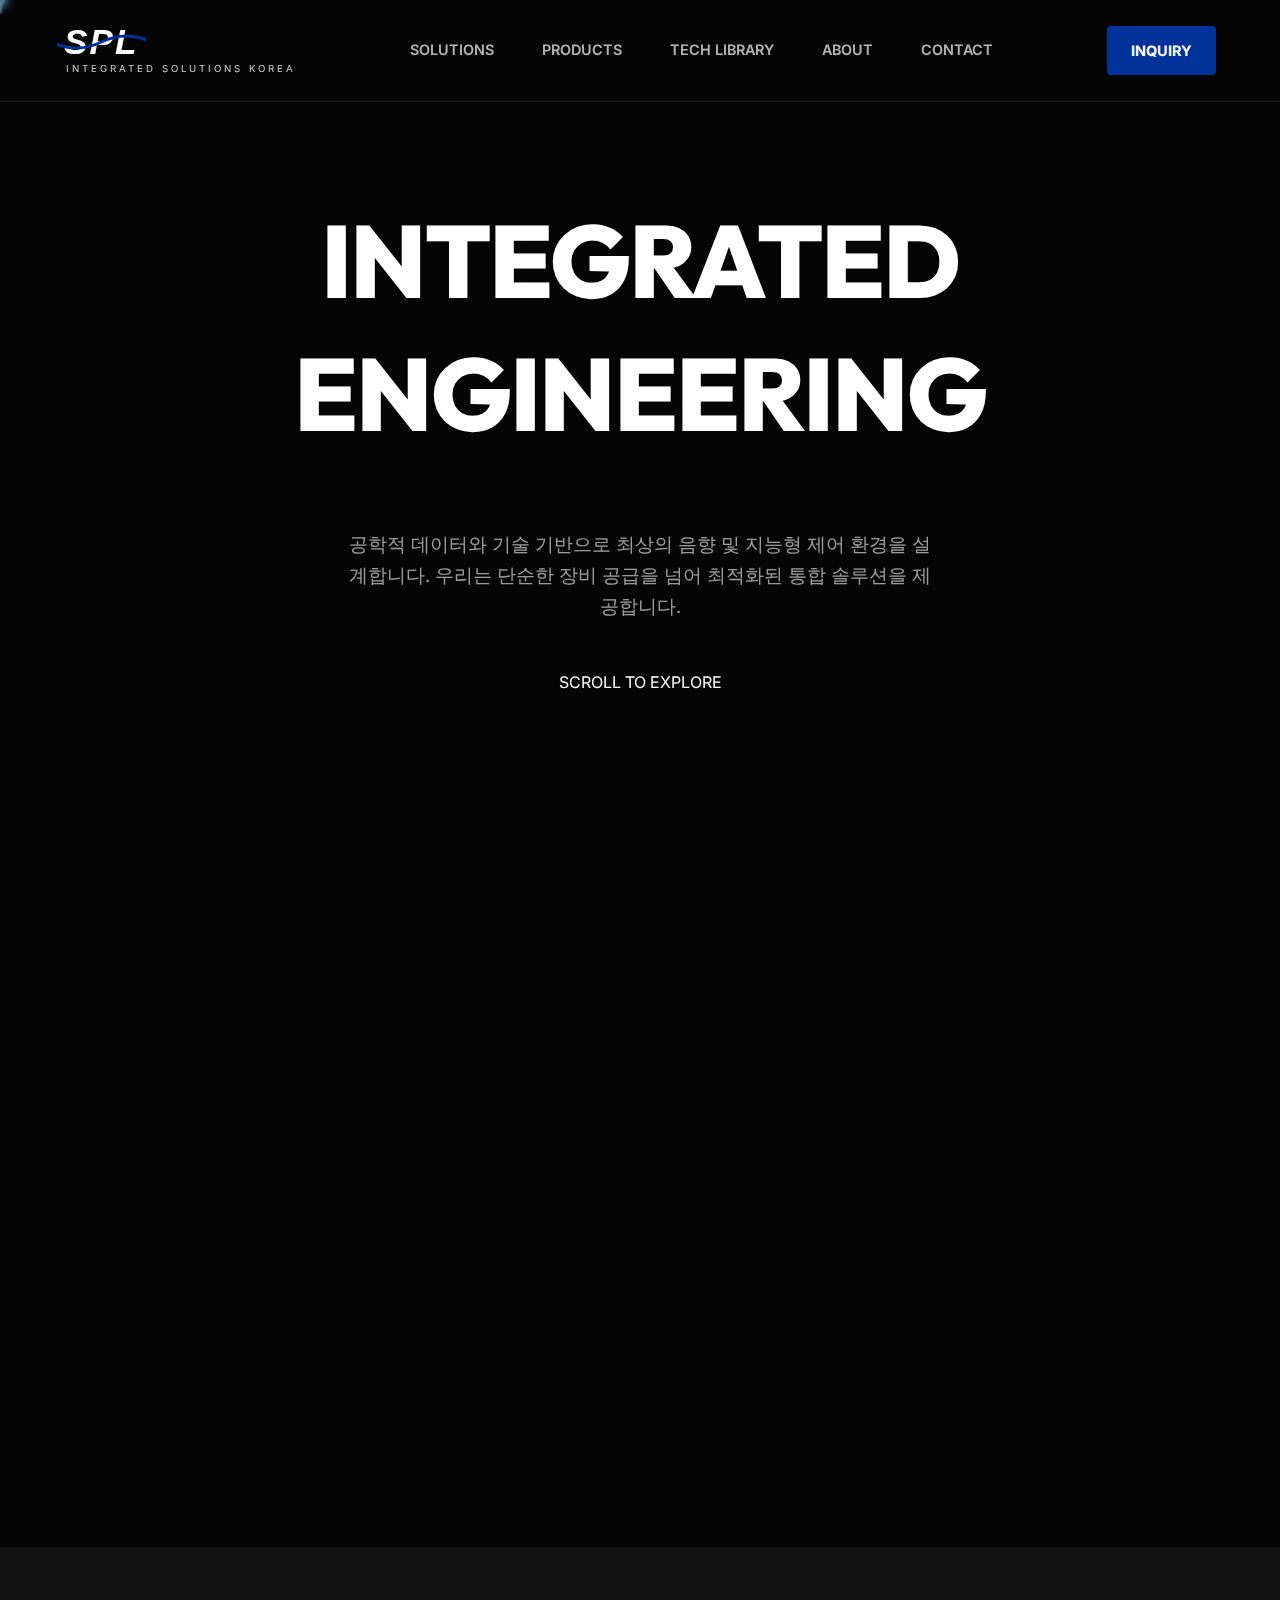
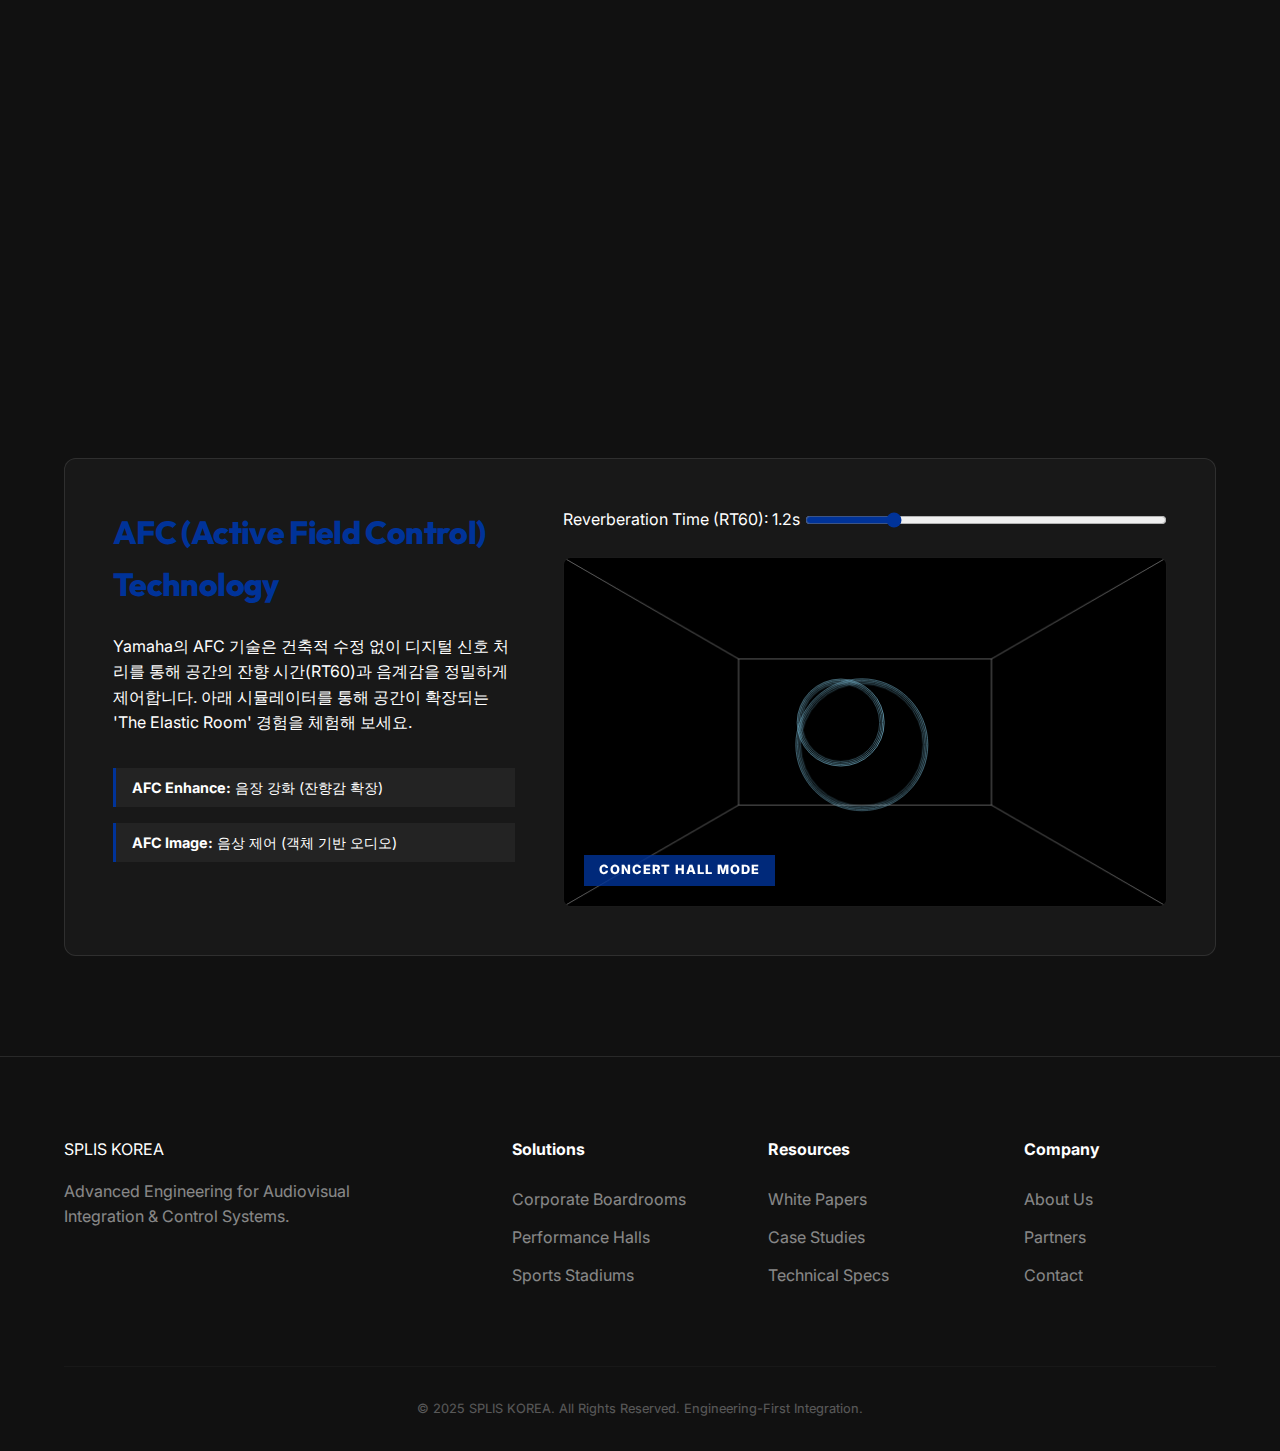
<file: index.html>
<!DOCTYPE html>
<html lang="ko">

<head>
    <meta charset="UTF-8">
    <meta name="viewport" content="width=device-width, initial-scale=1.0">
    <title>SPLIS KOREA | Engineering-First Integration</title>
    <meta name="description" content="고성능 음향 및 지능형 제어 시스템 통합 엔지니어링 솔루션 전문 기업">
    <link rel="stylesheet" href="style.css?v=3">
</head>

<body>
    <header>
        <a href="index.html" class="logo">
            <div class="logo-wrapper">
                <span class="logo-main">SPL</span>
                <div class="logo-wave"></div>
            </div>
            <span class="logo-sub">INTEGRATED SOLUTIONS KOREA</span>
        </a>

        <nav>
            <ul>
                <li><a href="index.html#solutions">Solutions</a></li>
                <li><a href="product.html">Products</a></li>
                <li><a href="index.html#library">Tech Library</a></li>
                <li><a href="about.html">About</a></li>
                <li><a href="contact.html">Contact</a></li>
            </ul>
        </nav>
        <a href="contact.html" class="cta-btn">INQUIRY</a>
    </header>

    <main>
        <section class="hero">
            <h1>
                INTEGRATED<br>
                <div class="kinetic-text">
                    <span>ENGINEERING</span>
                    <span>SOUND DESIGN</span>
                    <span>INTELLIGENT CONTROL</span>
                    <span>AV SOLUTIONS</span>
                    <span>ENGINEERING</span>
                </div>
            </h1>
            <p>공학적 데이터와 기술 기반으로 최상의 음향 및 지능형 제어 환경을 설계합니다. 우리는 단순한 장비 공급을 넘어 최적화된 통합 솔루션을 제공합니다.</p>
            <div class="hero-scroll">SCROLL TO EXPLORE</div>
        </section>

        <section id="solutions" class="section">
            <h2 class="section-title">CORE SOLUTIONS</h2>
            <div class="grid">
                <div class="card">
                    <h3>High-Performance Audio</h3>
                    <p>NEXO와의 강력한 파트너십을 통해 고성능 확성 시스템과 정밀한 음향 시뮬레이션 데이터를 제공합니다.</p>
                </div>
                <div class="card">
                    <h3>Intelligent Control</h3>
                    <p>Extron 및 Yamaha 기술을 통합하여 복잡한 AV 환경을 Python 기반 스크립트로 자동화하고 제어합니다.</p>
                </div>
                <a href="#library-afc" class="card card-afc" id="afc-card">
                    <div class="afc-visualizer"></div>
                    <div class="card-content">
                        <h3>Immersive Experience (AFC/SFC)</h3>
                        <p>Sound xR 및 Yamaha AFC 기술을 통해 공간의 물리적 한계를 넘어서는 몰입형 사운드 필드를 설계합니다. 클릭하여 기술 상세 및 시뮬레이션을 확인하세요.
                        </p>
                    </div>
                </a>
            </div>
        </section>

        <section id="library" class="section" style="background: var(--secondary-bg);">
            <h2 class="section-title">TECH LIBRARY</h2>
            <div class="grid">
                <div class="card">
                    <h3>Technical Whitepapers</h3>
                    <p>역사적 건물 리노베이션부터 최첨단 스포츠 경기장까지, 축적된 엔지니어링 데이터를 공유합니다.</p>
                </div>
                <div class="card">
                    <h3>Design Resources</h3>
                    <p>NS-1 시뮬레이션 도구 및 BIM/CAD 기술 리소스를 통해 설계 전문가들을 지원합니다.</p>
                </div>
            </div>

            <!-- AFC Interactive Showcase Section -->
            <div id="library-afc" class="afc-showcase-container" style="margin-top: 5rem;">
                <div class="afc-text-content">
                    <h3>AFC (Active Field Control) Technology</h3>
                    <p>Yamaha의 AFC 기술은 건축적 수정 없이 디지털 신호 처리를 통해 공간의 잔향 시간(RT60)과 음계감을 정밀하게 제어합니다. 아래 시뮬레이터를 통해 공간이 확장되는
                        'The Elastic Room' 경험을 체험해 보세요.</p>
                    <div class="afc-specs">
                        <span><strong>AFC Enhance:</strong> 음장 강화 (잔향감 확장)</span>
                        <span><strong>AFC Image:</strong> 음상 제어 (객체 기반 오디오)</span>
                    </div>
                </div>
                <div class="afc-simulation-box">
                    <div class="simulation-header">
                        <label>Reverberation Time (RT60): <span id="rt-value">1.2s</span></label>
                        <input type="range" id="afc-slider" min="0.5" max="3.5" step="0.1" value="1.2">
                    </div>
                    <div class="canvas-wrapper">
                        <canvas id="afc-demo-canvas"></canvas>
                        <div class="simulation-overlay">
                            <span id="room-mode">CONCERT HALL MODE</span>
                        </div>
                    </div>
                </div>
            </div>
        </section>
    </main>

    <footer>
        <div class="footer-content">
            <div class="footer-info">
                <div class="logo">SPLIS KOREA</div>
                <p>Advanced Engineering for Audiovisual Integration & Control Systems.</p>
            </div>
            <div class="footer-links">
                <h4>Solutions</h4>
                <ul>
                    <li>Corporate Boardrooms</li>
                    <li>Performance Halls</li>
                    <li>Sports Stadiums</li>
                </ul>
            </div>
            <div class="footer-links">
                <h4>Resources</h4>
                <ul>
                    <li>White Papers</li>
                    <li>Case Studies</li>
                    <li>Technical Specs</li>
                </ul>
            </div>
            <div class="footer-links">
                <h4>Company</h4>
                <ul>
                    <li>About Us</li>
                    <li>Partners</li>
                    <li>Contact</li>
                </ul>
            </div>
        </div>
        <div class="copyright">
            &copy; 2025 SPLIS KOREA. All Rights Reserved. Engineering-First Integration.
        </div>
    </footer>

    <script src="script.js"></script>
</body>

</html>
</file>
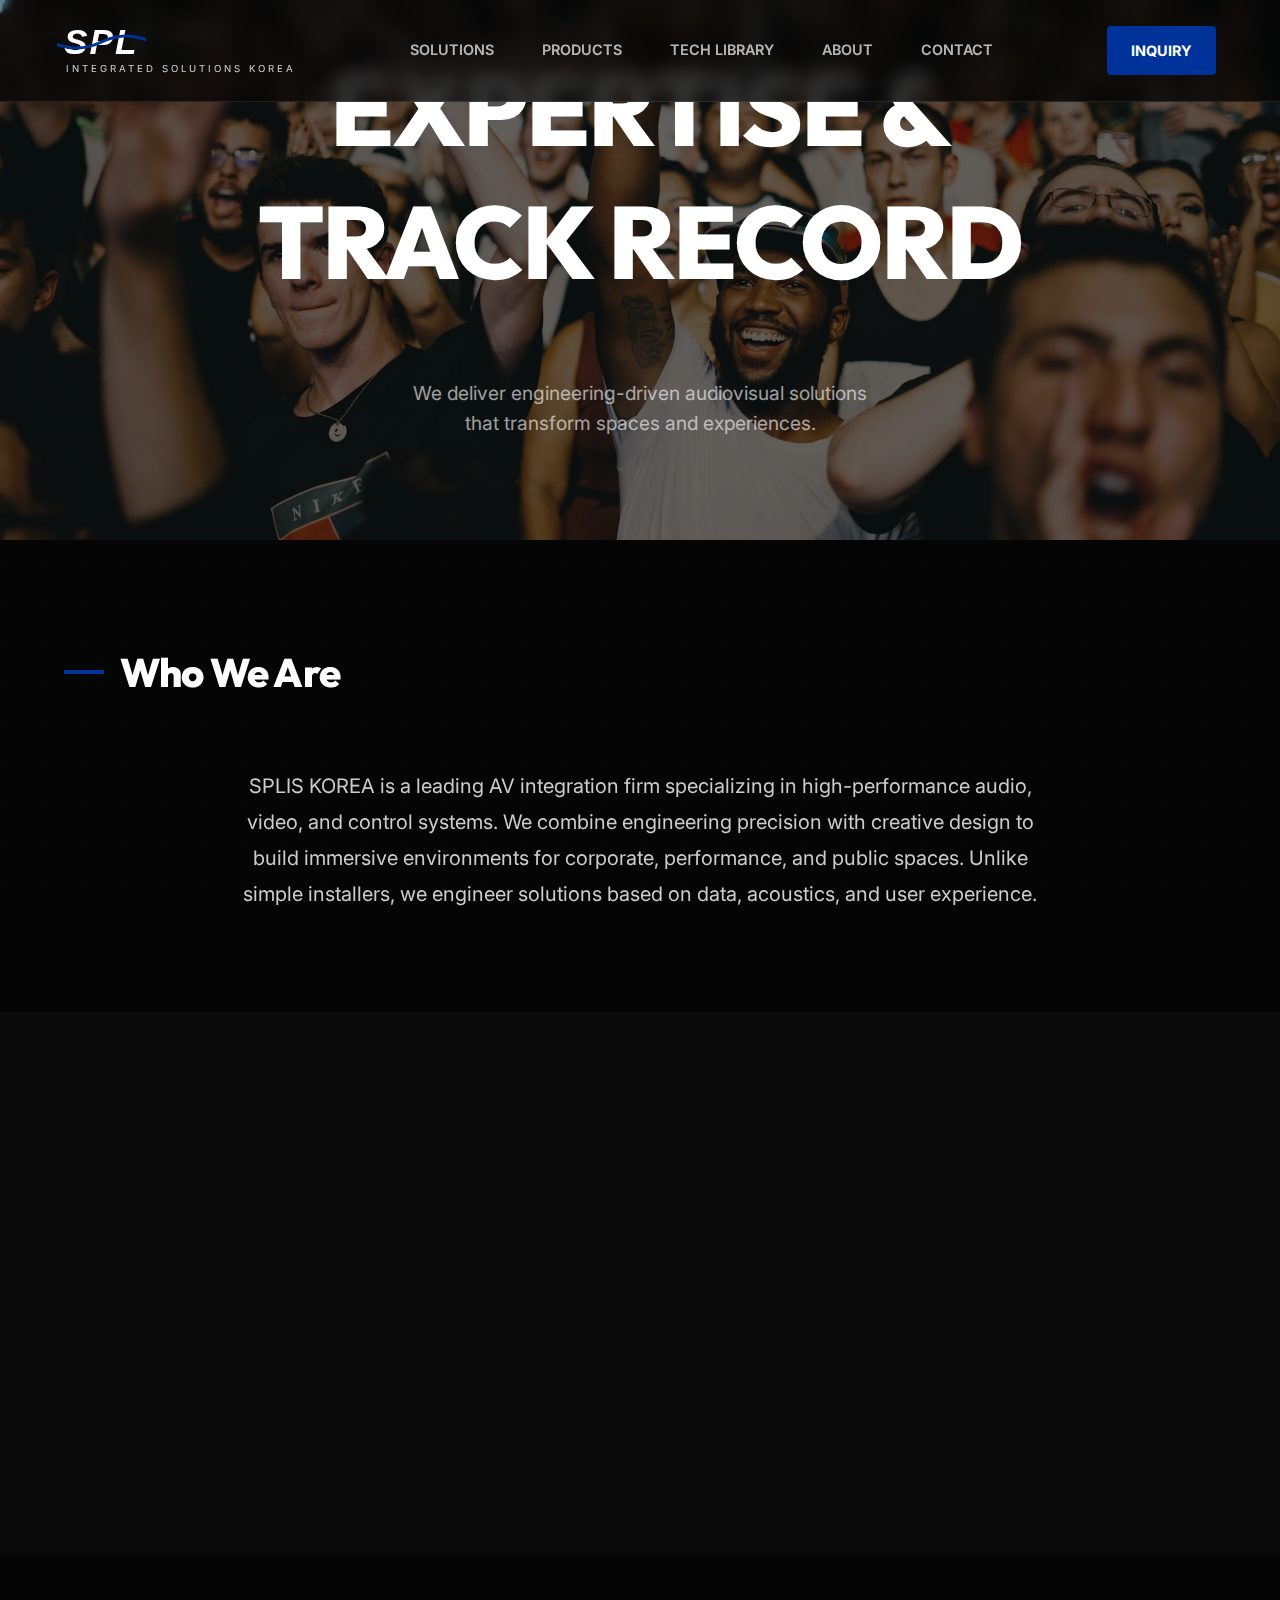
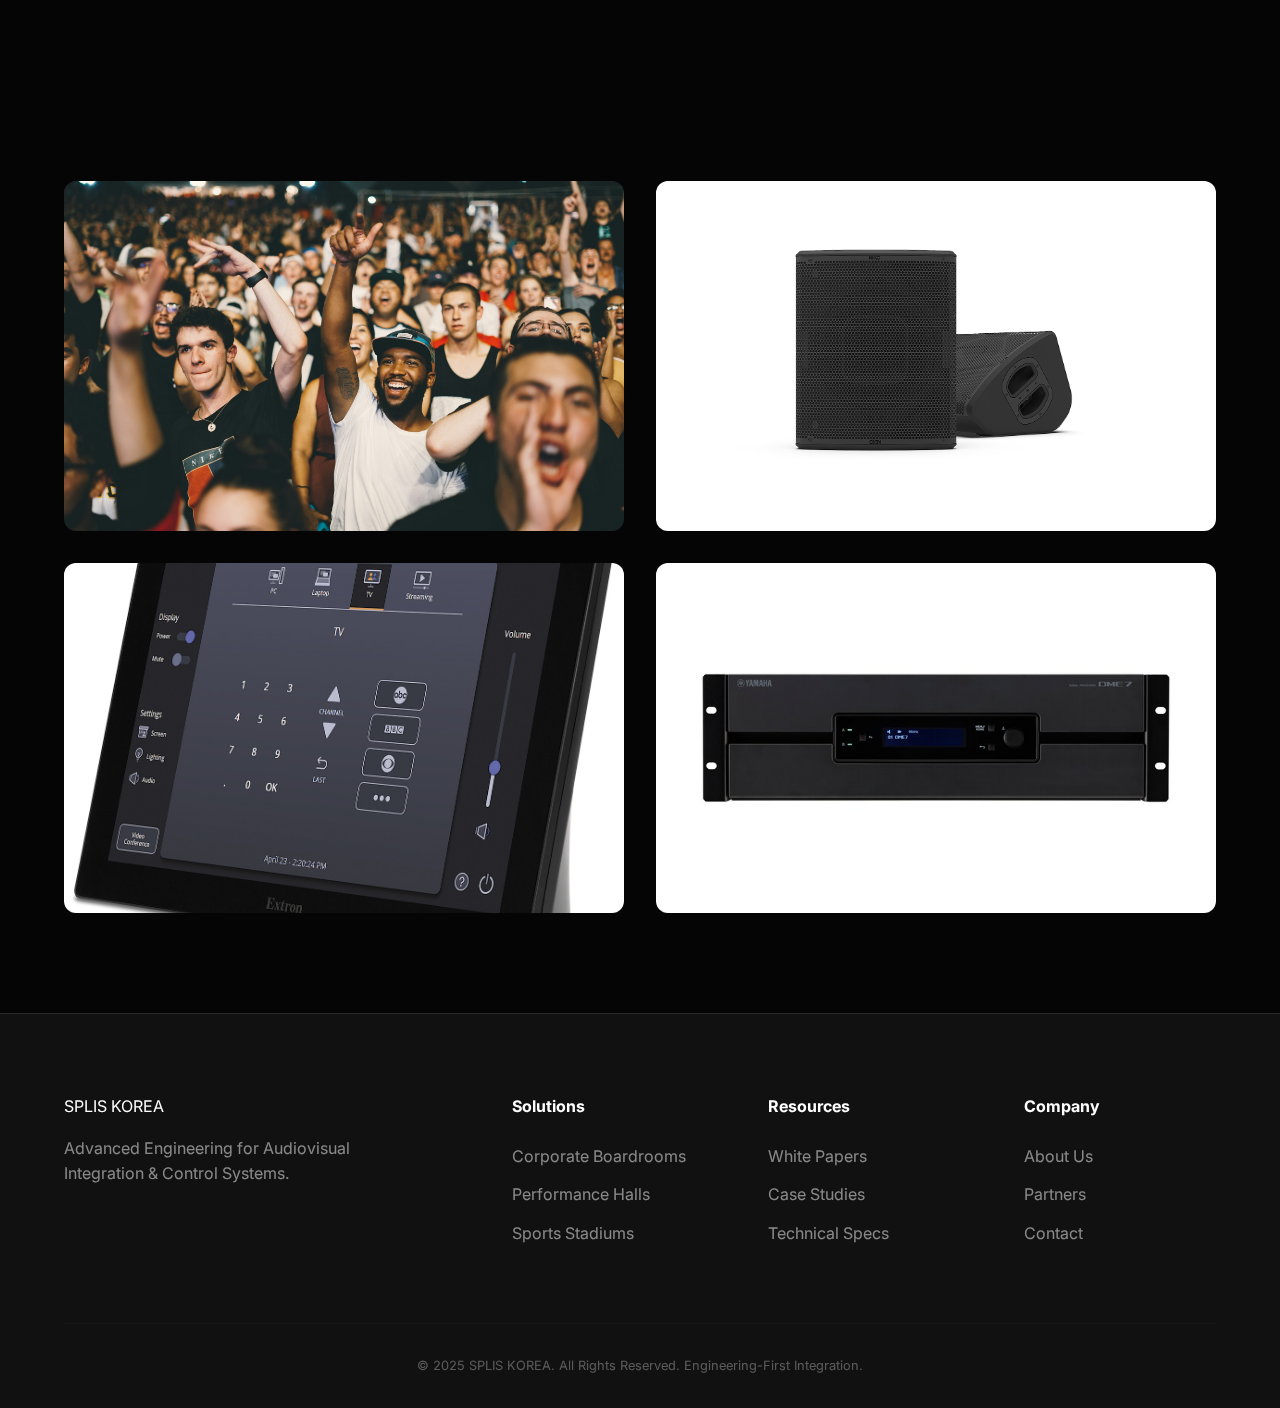
<file: about.html>
<!DOCTYPE html>
<html lang="ko">

<head>
    <meta charset="UTF-8">
    <meta name="viewport" content="width=device-width, initial-scale=1.0">
    <title>About Us | SPLIS KOREA</title>
    <meta name="description" content="SPLIS KOREA: Advanced Audiovisual Engineering & Integration Experts.">
    <link rel="stylesheet" href="style.css">
</head>

<body>
    <header>
        <a href="index.html" class="logo">
            <div class="logo-wrapper">
                <span class="logo-main">SPL</span>
                <div class="logo-wave"></div>
            </div>
            <span class="logo-sub">INTEGRATED SOLUTIONS KOREA</span>
        </a>

        <nav>
            <ul>
                <li><a href="index.html#solutions">Solutions</a></li>
                <li><a href="product.html">Products</a></li>
                <li><a href="index.html#library">Tech Library</a></li>
                <li><a href="about.html" class="active">About</a></li>
                <li><a href="contact.html">Contact</a></li>
            </ul>
        </nav>
        <a href="contact.html" class="cta-btn">INQUIRY</a>
    </header>

    <main>
        <!-- Hero Section -->
        <section class="hero about-hero">
            <h1>
                EXPERTISE &<br>
                <div class="kinetic-text">
                    <span>TRACK RECORD</span>
                    <span>PASSION</span>
                    <span>INNOVATION</span>
                    <span>ENGINEERING</span>
                </div>
            </h1>
            <p>We deliver engineering-driven audiovisual solutions<br>that transform spaces and experiences.</p>
        </section>

        <!-- Introduction -->
        <section class="section about-intro">
            <div class="container">
                <h2 class="section-title">Who We Are</h2>
                <p class="about-text">
                    SPLIS KOREA is a leading AV integration firm specializing in high-performance
                    audio, video, and control systems. We combine engineering precision with
                    creative design to build immersive environments for corporate, performance,
                    and public spaces. Unlike simple installers, we engineer solutions based on data,
                    acoustics, and user experience.
                </p>
            </div>
        </section>

        <!-- Technical Focus -->
        <section class="section tech-focus">
            <div class="container">
                <h2 class="section-title">Core Competencies</h2>
                <div class="grid-3">
                    <div class="card">
                        <h3>Immersive Audio</h3>
                        <p>State-of-the-art sound system design using physiological acoustics and 3D spatial mapping.
                        </p>
                    </div>
                    <div class="card">
                        <h3>Networked AV</h3>
                        <p>Robust AV-over-IP infrastructure capable of handling massive data throughput with zero
                            latency.</p>
                    </div>
                    <div class="card">
                        <h3>System Control</h3>
                        <p>Custom-programmed automation systems that make complex technologies intuitive to use.</p>
                    </div>
                </div>
            </div>
        </section>

        <!-- Portfolio Grid -->
        <section class="section portfolio">
            <div class="container">
                <h2 class="section-title">Featured Projects</h2>
                <div class="portfolio-grid">
                    <!-- Project 1 -->
                    <a href="project_detail.html?id=concert-hall" class="portfolio-item">
                        <img src="assets/about/hero.jpg" alt="Concert Hall Project">
                        <div class="portfolio-overlay">
                            <h3>LG Arts Center Seoul</h3>
                            <p>Immersive Sound System Renewal</p>
                        </div>
                    </a>
                    <!-- Project 2 -->
                    <a href="project_detail.html?id=stadium" class="portfolio-item">
                        <img src="assets/products/nexo_p12.jpg" alt="Stadium Project">
                        <div class="portfolio-overlay">
                            <h3>Incheon Asiad Stadium</h3>
                            <p>Public Address System Upgrade</p>
                        </div>
                    </a>
                    <!-- Project 3 -->
                    <a href="project_detail.html?id=conference" class="portfolio-item">
                        <img src="assets/products/extron_tlp.jpg" alt="Conference Room">
                        <div class="portfolio-overlay">
                            <h3>Samsung HQ Boardroom</h3>
                            <p>Integrated Control Automation</p>
                        </div>
                    </a>
                    <!-- Project 4 (Placeholder) -->
                    <a href="project_detail.html?id=broadcast" class="portfolio-item">
                        <img src="assets/products/yamaha_dme7.jpg" alt="Broadcast Studio">
                        <div class="portfolio-overlay">
                            <h3>MBC Broadcast Studio</h3>
                            <p>Dante Network Infrastructure</p>
                        </div>
                    </a>
                </div>
            </div>
        </section>

    </main>

    <footer>
        <div class="footer-content">
            <div class="footer-info">
                <div class="logo">SPLIS KOREA</div>
                <p>Advanced Engineering for Audiovisual Integration & Control Systems.</p>
            </div>
            <div class="footer-links">
                <h4>Solutions</h4>
                <ul>
                    <li>Corporate Boardrooms</li>
                    <li>Performance Halls</li>
                    <li>Sports Stadiums</li>
                </ul>
            </div>
            <div class="footer-links">
                <h4>Resources</h4>
                <ul>
                    <li>White Papers</li>
                    <li>Case Studies</li>
                    <li>Technical Specs</li>
                </ul>
            </div>
            <div class="footer-links">
                <h4>Company</h4>
                <ul>
                    <li>About Us</li>
                    <li>Partners</li>
                    <li>Contact</li>
                </ul>
            </div>
        </div>
        <div class="copyright">
            &copy; 2025 SPLIS KOREA. All Rights Reserved. Engineering-First Integration.
        </div>
    </footer>

    <script src="script.js"></script>
</body>

</html>
</file>
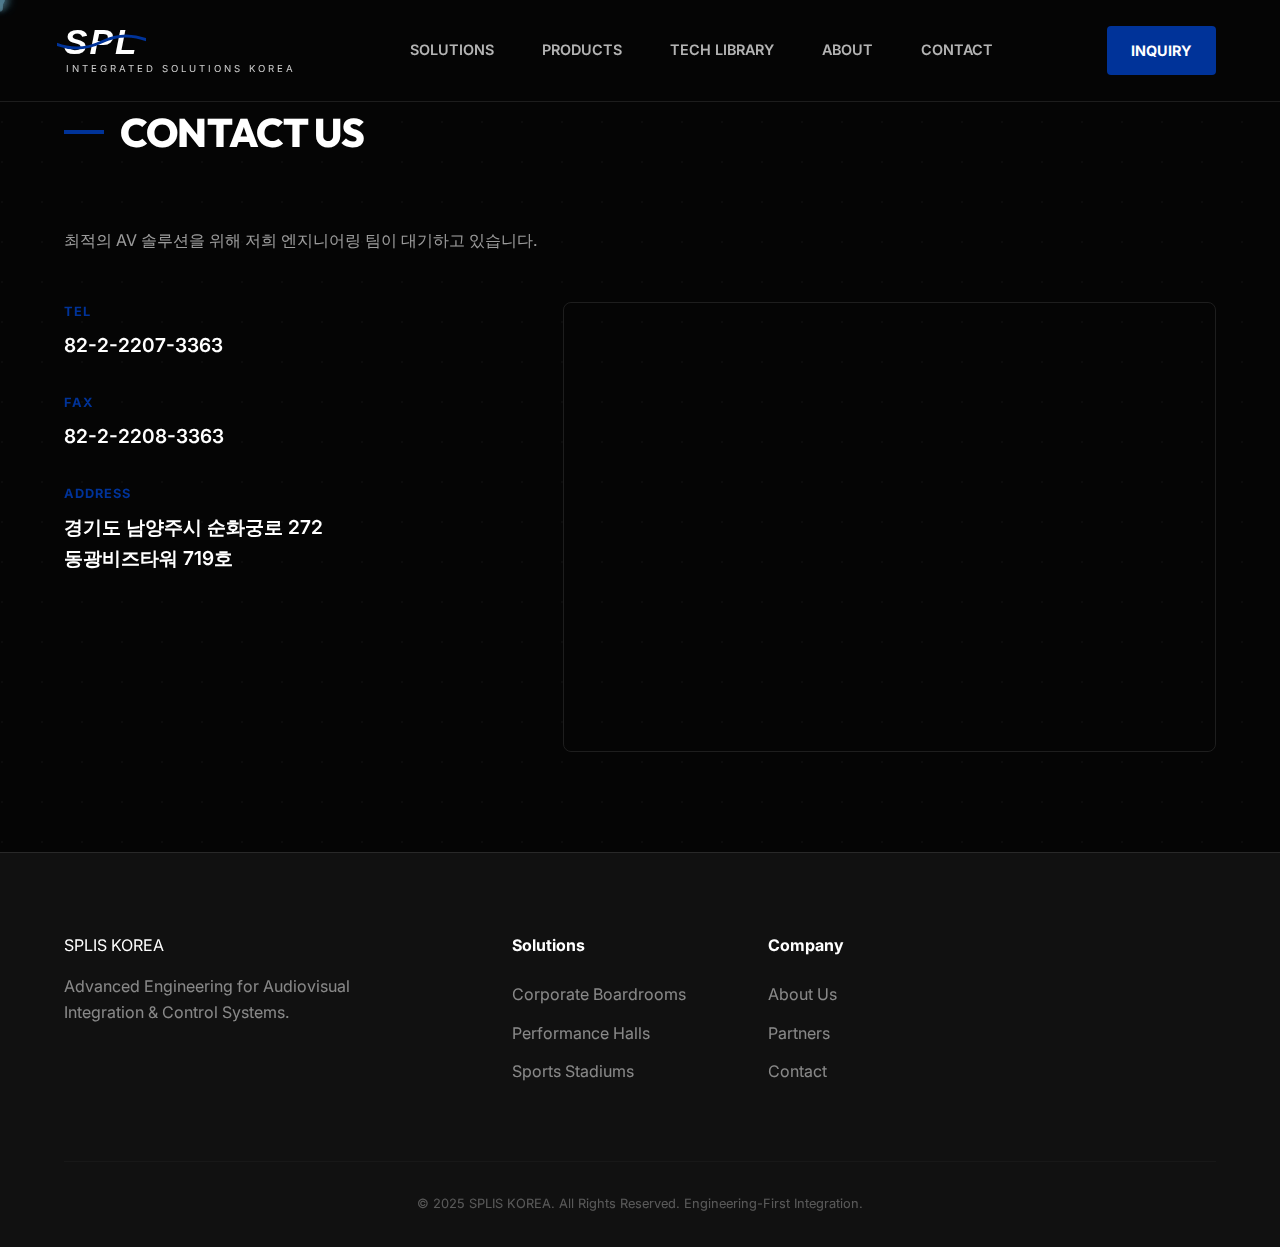
<file: contact.html>
<!DOCTYPE html>
<html lang="ko">

<head>
    <meta charset="UTF-8">
    <meta name="viewport" content="width=device-width, initial-scale=1.0">
    <title>Contact | SPLIS KOREA</title>
    <link rel="stylesheet" href="style.css">
</head>

<body>
    <header>
        <a href="index.html" class="logo">
            <div class="logo-wrapper">
                <span class="logo-main">SPL</span>
                <div class="logo-wave"></div>
            </div>
            <span class="logo-sub">INTEGRATED SOLUTIONS KOREA</span>
        </a>

        <nav>
            <ul>
                <li><a href="index.html#solutions">Solutions</a></li>
                <li><a href="product.html">Products</a></li>
                <li><a href="index.html#library">Tech Library</a></li>
                <li><a href="about.html">About</a></li>
                <li><a href="contact.html">Contact</a></li>
            </ul>
        </nav>
        <a href="contact.html" class="cta-btn">INQUIRY</a>
    </header>

    <main>
        <section class="section">
            <h2 class="section-title">CONTACT US</h2>
            <p style="opacity: 0.6; margin-bottom: 2rem;">최적의 AV 솔루션을 위해 저희 엔지니어링 팀이 대기하고 있습니다.</p>

            <div class="contact-container">
                <div class="contact-info-list">
                    <div class="contact-item">
                        <h4>TEL</h4>
                        <p>82-2-2207-3363</p>
                    </div>
                    <div class="contact-item">
                        <h4>FAX</h4>
                        <p>82-2-2208-3363</p>
                    </div>
                    <div class="contact-item">
                        <h4>ADDRESS</h4>
                        <p>경기도 남양주시 순화궁로 272<br>동광비즈타워 719호</p>
                    </div>
                </div>
                <div class="map-container">
                    <!-- Kakao Map Search Link -->
                    <iframe
                        src="https://map.kakao.com/link/search/%EA%B2%BD%EA%B8%B0%EB%8F%84%20%EB%82%A8%EC%96%91%EC%A3%BC%EC%8B%9C%20%EC%88%9C%ED%99%94%EA%B6%81%EB%A1%9C%20272%20%EB%8F%99%EA%B4%91%EB%B9%84%EC%A6%88%ED%83%80%EC%9B%8C%20719%ED%98%B8"
                        allowfullscreen></iframe>
                </div>
            </div>
        </section>
    </main>

    <footer>
        <div class="footer-content">
            <div class="footer-info">
                <div class="logo">SPLIS KOREA</div>
                <p>Advanced Engineering for Audiovisual Integration & Control Systems.</p>
            </div>
            <div class="footer-links">
                <h4>Solutions</h4>
                <ul>
                    <li>Corporate Boardrooms</li>
                    <li>Performance Halls</li>
                    <li>Sports Stadiums</li>
                </ul>
            </div>
            <div class="footer-links">
                <h4>Company</h4>
                <ul>
                    <li>About Us</li>
                    <li>Partners</li>
                    <li>Contact</li>
                </ul>
            </div>
        </div>
        <div class="copyright">
            &copy; 2025 SPLIS KOREA. All Rights Reserved. Engineering-First Integration.
        </div>
    </footer>

    <script src="script.js"></script>
</body>

</html>
</file>
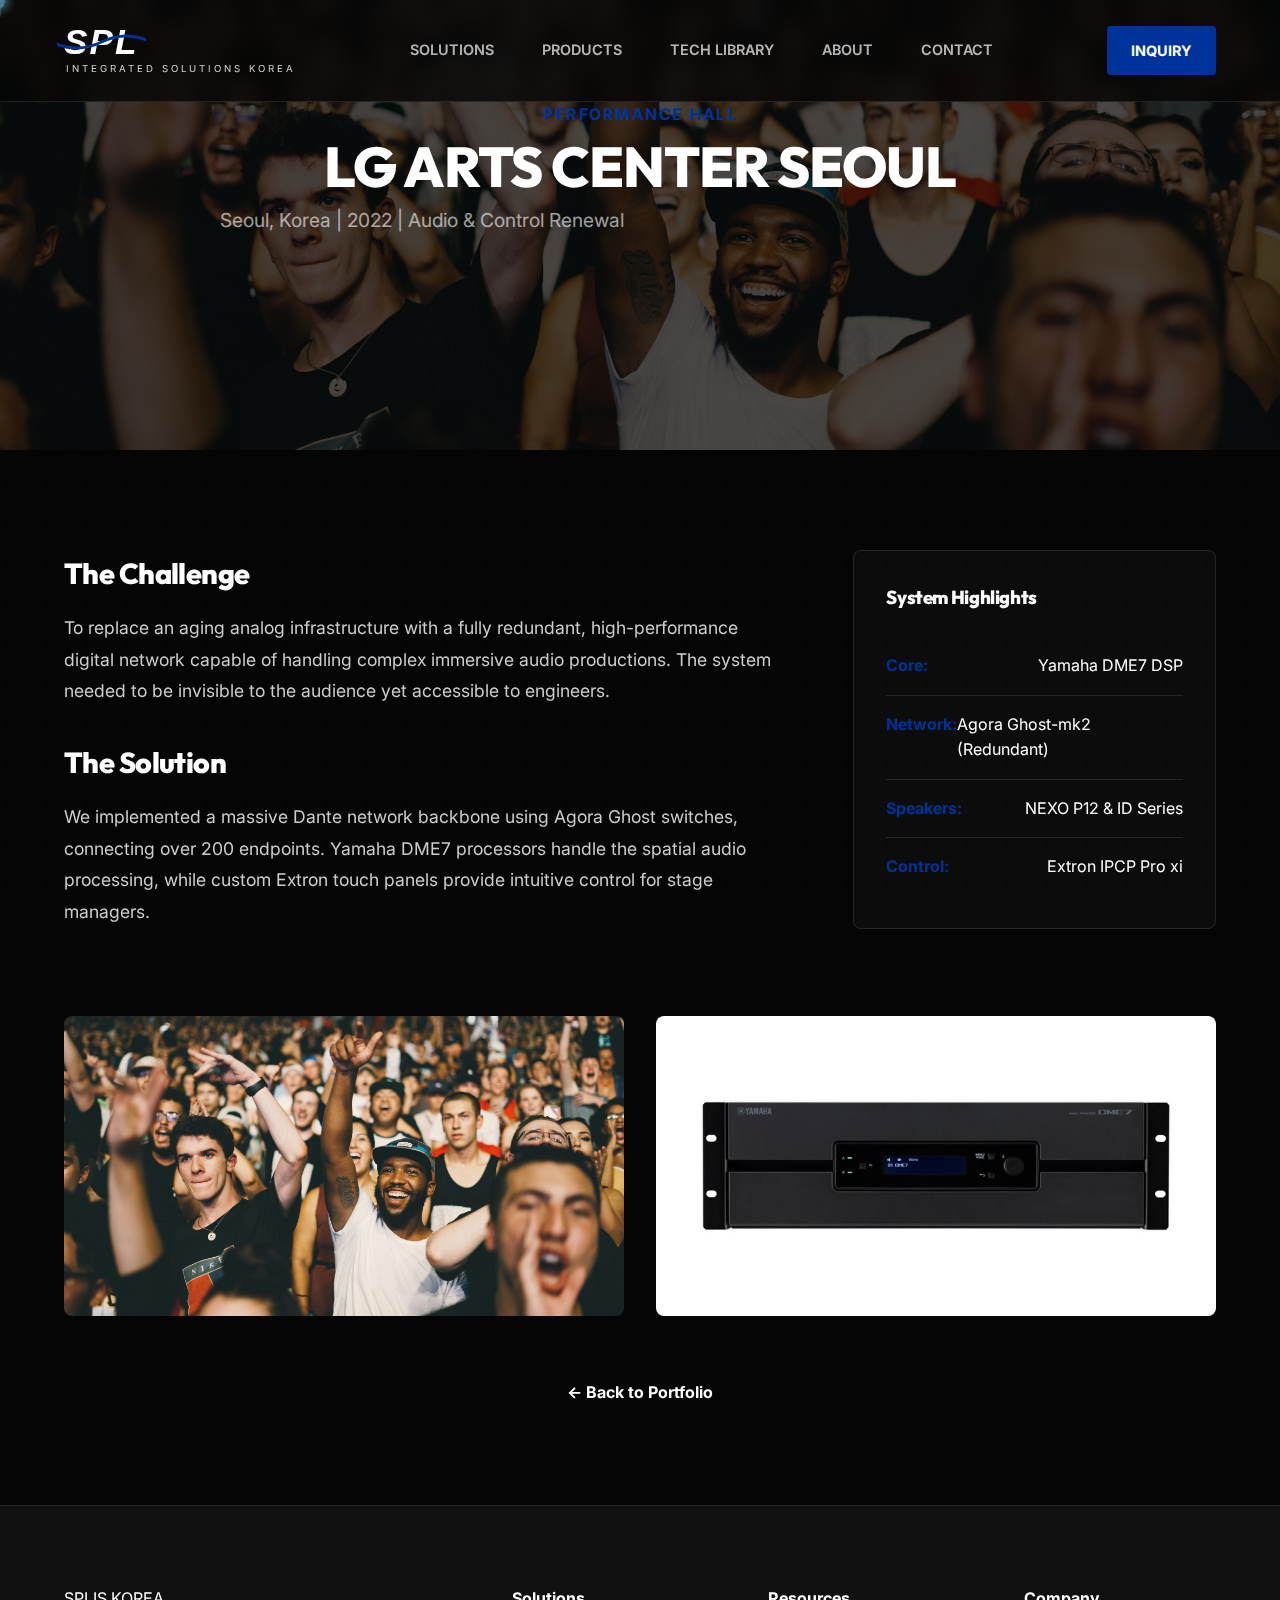
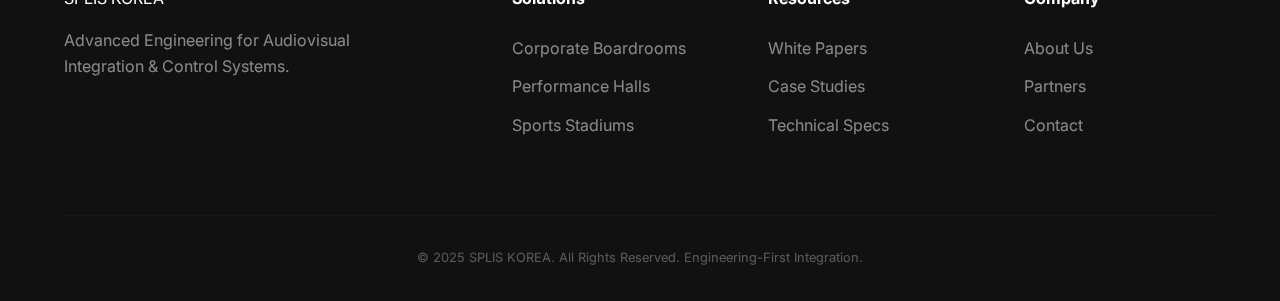
<file: project_detail.html>
<!DOCTYPE html>
<html lang="ko">

<head>
    <meta charset="UTF-8">
    <meta name="viewport" content="width=device-width, initial-scale=1.0">
    <title>Project Detail | SPLIS KOREA</title>
    <link rel="stylesheet" href="style.css">
</head>

<body>
    <header>
        <a href="index.html" class="logo">
            <div class="logo-wrapper">
                <span class="logo-main">SPL</span>
                <div class="logo-wave"></div>
            </div>
            <span class="logo-sub">INTEGRATED SOLUTIONS KOREA</span>
        </a>

        <nav>
            <ul>
                <li><a href="index.html#solutions">Solutions</a></li>
                <li><a href="product.html">Products</a></li>
                <li><a href="index.html#library">Tech Library</a></li>
                <li><a href="about.html">About</a></li>
                <li><a href="contact.html">Contact</a></li>
            </ul>
        </nav>
        <a href="contact.html" class="cta-btn">INQUIRY</a>
    </header>

    <main>
        <!-- Project Hero -->
        <section class="hero project-hero">
            <div class="project-header">
                <span class="project-category">PERFORMANCE HALL</span>
                <h1 id="project-title">LG Arts Center Seoul</h1>
                <p class="project-meta">Seoul, Korea | 2022 | Audio & Control Renewal</p>
            </div>
        </section>

        <!-- Project Content -->
        <section class="section project-content">
            <div class="container">
                <div class="project-grid">
                    <div class="project-text">
                        <h3>The Challenge</h3>
                        <p>
                            To replace an aging analog infrastructure with a fully redundant,
                            high-performance digital network capable of handling complex
                            immersive audio productions. The system needed to be invisible
                            to the audience yet accessible to engineers.
                        </p>

                        <h3>The Solution</h3>
                        <p>
                            We implemented a massive Dante network backbone using Agora Ghost
                            switches, connecting over 200 endpoints. Yamaha DME7 processors
                            handle the spatial audio processing, while custom Extron touch
                            panels provide intuitive control for stage managers.
                        </p>
                    </div>
                    <div class="project-specs">
                        <h3>System Highlights</h3>
                        <ul class="tech-list">
                            <li><strong>Core:</strong> Yamaha DME7 DSP</li>
                            <li><strong>Network:</strong> Agora Ghost-mk2 (Redundant)</li>
                            <li><strong>Speakers:</strong> NEXO P12 & ID Series</li>
                            <li><strong>Control:</strong> Extron IPCP Pro xi</li>
                        </ul>
                    </div>
                </div>

                <div class="project-gallery">
                    <img src="assets/about/hero.jpg" alt="Project Image 1">
                    <img src="assets/products/yamaha_dme7.jpg" alt="Project Image 2">
                </div>

                <div class="back-link-wrapper">
                    <a href="about.html" class="back-link">← Back to Portfolio</a>
                </div>
            </div>
        </section>

    </main>

    <footer>
        <div class="footer-content">
            <div class="footer-info">
                <div class="logo">SPLIS KOREA</div>
                <p>Advanced Engineering for Audiovisual Integration & Control Systems.</p>
            </div>
            <div class="footer-links">
                <h4>Solutions</h4>
                <ul>
                    <li>Corporate Boardrooms</li>
                    <li>Performance Halls</li>
                    <li>Sports Stadiums</li>
                </ul>
            </div>
            <div class="footer-links">
                <h4>Resources</h4>
                <ul>
                    <li>White Papers</li>
                    <li>Case Studies</li>
                    <li>Technical Specs</li>
                </ul>
            </div>
            <div class="footer-links">
                <h4>Company</h4>
                <ul>
                    <li>About Us</li>
                    <li>Partners</li>
                    <li>Contact</li>
                </ul>
            </div>
        </div>
        <div class="copyright">
            &copy; 2025 SPLIS KOREA. All Rights Reserved. Engineering-First Integration.
        </div>
    </footer>

    <script src="script.js"></script>
    <script>
        // Simple script to change content based on query param (Optional simulation)
        const urlParams = new URLSearchParams(window.location.search);
        const projectId = urlParams.get('id');

        if (projectId === 'stadium') {
            document.getElementById('project-title').textContent = "Incheon Asiad Stadium";
            document.querySelector('.project-category').textContent = "SPORTS ARENA";
            document.querySelector('.project-hero').style.backgroundImage = "url('assets/products/nexo_p12.jpg')";
        } else if (projectId === 'conference') {
            document.getElementById('project-title').textContent = "Samsung HQ Boardroom";
            document.querySelector('.project-category').textContent = "CORPORATE";
            document.querySelector('.project-hero').style.backgroundImage = "url('assets/products/extron_tlp.jpg')";
        }
    </script>
</body>

</html>
</file>
<file: style.css>
@import url('https://fonts.googleapis.com/css2?family=Inter:wght@300;400;600;800&family=Outfit:wght@400;700;900&display=swap');

:root {
    --bg-color: #050505;
    --text-color: #ffffff;
    --accent-color: #003399;
    /* NEXO Blue */
    --accent-hover: #0044cc;
    --secondary-bg: #111111;
    --glass-bg: rgba(255, 255, 255, 0.05);
    --border-color: rgba(255, 255, 255, 0.1);
    --font-main: 'Inter', sans-serif;
    --font-heading: 'Outfit', sans-serif;
    --transition-smooth: all 0.4s cubic-bezier(0.16, 1, 0.3, 1);
}

* {
    margin: 0;
    padding: 0;
    box-sizing: border-box;
}

body {
    background-color: var(--bg-color);
    color: var(--text-color);
    font-family: var(--font-main);
    line-height: 1.6;
    overflow-x: hidden;
}

/* Geominimalist Background Pattern */
body::before {
    content: '';
    position: fixed;
    top: 0;
    left: 0;
    width: 100%;
    height: 100%;
    background-image:
        radial-gradient(circle at 2px 2px, rgba(255, 255, 255, 0.03) 1px, transparent 0);
    background-size: 40px 40px;
    z-index: -1;
}

h1,
h2,
h3 {
    font-family: var(--font-heading);
    font-weight: 800;
    letter-spacing: -0.02em;
}

a {
    color: inherit;
    text-decoration: none;
    transition: var(--transition-smooth);
}

/* Header */
header {
    position: fixed;
    top: 0;
    width: 100%;
    padding: 1.5rem 5%;
    display: flex;
    justify-content: space-between;
    align-items: center;
    background: rgba(5, 5, 5, 0.8);
    backdrop-filter: blur(10px);
    z-index: 1000;
    border-bottom: 1px solid var(--border-color);
}

.logo {
    display: flex;
    flex-direction: column;
    align-items: flex-start;
    text-decoration: none;
    gap: 2px;
}

.logo-wrapper {
    position: relative;
    display: inline-block;
    line-height: 1;
}

.logo-main {
    font-family: 'Arial Black', 'Impact', sans-serif;
    /* Thick, engineering font */
    font-size: 2.2rem;
    font-weight: 900;
    color: #FFFFFF;
    /* White Text */
    letter-spacing: 2px;
    position: relative;
    z-index: 2;
    font-style: italic;
    /* Speed/Motion feel */
}

.logo-wave {
    position: absolute;
    top: 50%;
    left: -10%;
    width: 120%;
    height: 24px;
    background: url("data:image/svg+xml,%3Csvg viewBox='0 0 100 24' xmlns='http://www.w3.org/2000/svg'%3E%3Cpath d='M0 12 Q 25 24 50 12 T 100 12' fill='none' stroke='%23003399' stroke-width='3' stroke-opacity='1'/%3E%3C/svg%3E") no-repeat center;
    background-size: cover;
    transform: translateY(-50%);
    z-index: 3;
    pointer-events: none;
}

.logo-sub {
    font-size: 0.6rem;
    color: #FFFFFF;
    /* White Subtext */
    letter-spacing: 3px;
    font-weight: 400;
    opacity: 0.8;
    margin-left: 2px;
}

nav ul {
    display: flex;
    gap: 3rem;
    list-style: none;
}

nav ul li a {
    font-size: 0.9rem;
    text-transform: uppercase;
    font-weight: 600;
    opacity: 0.7;
}

nav ul li a:hover {
    opacity: 1;
    color: var(--accent-color);
}

.cta-btn {
    background: var(--accent-color);
    padding: 0.8rem 1.5rem;
    border-radius: 4px;
    font-weight: 700;
    font-size: 0.9rem;
}

.cta-btn:hover {
    background: var(--accent-hover);
    transform: translateY(-2px);
}

/* Hero Section with Image */
.hero {
    height: 100vh;
    display: flex;
    flex-direction: column;
    justify-content: center;
    align-items: center;
    text-align: center;
    padding: 0 5%;
    position: relative;
    background: linear-gradient(rgba(5, 5, 5, 0.6), rgba(5, 5, 5, 0.6)), url('https://www.nexo-sa.com/wp-content/uploads/MCH54310.jpg');
    background-size: cover;
    background-position: center;
    background-attachment: fixed;
}

#sine-canvas {
    position: fixed;
    top: 0;
    left: 0;
    width: 100%;
    height: 100%;
    pointer-events: none;
    z-index: 9999;
    opacity: 0.6;
}

.hero h1 {
    font-size: clamp(2.5rem, 8vw, 6.5rem);
    /* Reduced slightly to prevent clipping */
    line-height: 1.1;
    /* Increased line-height */
    margin-bottom: 3rem;
    text-transform: uppercase;
    display: flex;
    flex-direction: column;
    align-items: center;
}

.hero .kinetic-text {
    display: block;
    overflow: hidden;
    height: 1.2em;
    /* Increased height to fit text comfortably */
    margin: 0.2em 0;
}

.hero .kinetic-text span {
    display: block;
    animation: slideUp 8s infinite cubic-bezier(0.16, 1, 0.3, 1);
}

@keyframes slideUp {

    0%,
    20% {
        transform: translateY(0);
    }

    25%,
    45% {
        transform: translateY(-1.1em);
    }

    50%,
    70% {
        transform: translateY(-2.2em);
    }

    75%,
    95% {
        transform: translateY(-3.3em);
    }

    100% {
        transform: translateY(-4.4em);
    }
}

.hero p {
    max-width: 600px;
    font-size: 1.2rem;
    opacity: 0.6;
    margin-bottom: 3rem;
}

/* Grid Sections */
.section {
    padding: 100px 5%;
}

.section-title {
    font-size: 2.5rem;
    margin-bottom: 4rem;
    display: flex;
    align-items: center;
    gap: 1rem;
}

.section-title::before {
    content: '';
    width: 40px;
    height: 4px;
    background: var(--accent-color);
}

.grid {
    display: grid;
    grid-template-columns: repeat(auto-fit, minmax(300px, 1fr));
    gap: 2rem;
}

.card {
    background: var(--glass-bg);
    border: 1px solid var(--border-color);
    padding: 3rem;
    border-radius: 8px;
    transition: var(--transition-smooth);
    position: relative;
    overflow: hidden;
}

.card:hover {
    border-color: var(--accent-color);
    background: rgba(255, 255, 255, 0.08);
    transform: translateY(-10px);
}

.card::after {
    content: '';
    position: absolute;
    bottom: 0;
    right: 0;
    width: 0;
    height: 0;
    border-style: solid;
    border-width: 0 0 40px 40px;
    border-color: transparent transparent var(--accent-color) transparent;
    opacity: 0;
    transition: var(--transition-smooth);
}

.card:hover::after {
    opacity: 0.5;
}

.card h3 {
    font-size: 1.5rem;
    margin-bottom: 1rem;
}

.card p {
    opacity: 0.6;
}

/* AFC Sound Expansion Interaction in Solutions Card */
.card-afc {
    position: relative;
    cursor: pointer;
    text-decoration: none;
    /* For <a> tag usage */
    display: block;
}

.afc-visualizer {
    position: absolute;
    top: 0;
    left: 0;
    width: 100%;
    height: 100%;
    pointer-events: none;
    z-index: 0;
}

.card-afc .card-content {
    position: relative;
    z-index: 1;
}

.ripple {
    position: absolute;
    border: 1px solid var(--accent-color);
    border-radius: 50%;
    animation: ripple-move 2s linear infinite;
    opacity: 0;
}

@keyframes ripple-move {
    0% {
        transform: scale(0.5);
        opacity: 0.8;
    }

    100% {
        transform: scale(2.5);
        opacity: 0;
    }
}

/* Footer */
footer {
    padding: 5rem 5% 2rem;
    background: var(--secondary-bg);
    border-top: 1px solid var(--border-color);
}

.footer-content {
    display: grid;
    grid-template-columns: 2fr 1fr 1fr 1fr;
    gap: 4rem;
    margin-bottom: 4rem;
}

.footer-info p {
    margin-top: 1rem;
    opacity: 0.5;
    max-width: 300px;
}

.footer-links h4 {
    margin-bottom: 1.5rem;
}

.footer-links ul {
    list-style: none;
}

.footer-links ul li {
    margin-bottom: 0.8rem;
    opacity: 0.5;
    transition: var(--transition-smooth);
}

/* AFC Interactive Showcase */
.afc-showcase-container {
    background: rgba(255, 255, 255, 0.03);
    border: 1px solid var(--border-color);
    border-radius: 12px;
    padding: 3rem;
    display: grid;
    grid-template-columns: 1fr 1.5fr;
    gap: 3rem;
    scroll-margin-top: 100px;
}

.afc-text-content h3 {
    font-size: 2rem;
    margin-bottom: 1.5rem;
    color: var(--accent-color);
}

.afc-specs {
    margin-top: 2rem;
    display: flex;
    flex-direction: column;
    gap: 1rem;
}

.afc-specs span {
    font-size: 0.9rem;
    padding: 0.5rem 1rem;
    background: rgba(255, 255, 255, 0.05);
    border-left: 3px solid var(--accent-color);
}

.afc-simulation-box {
    display: flex;
    flex-direction: column;
    gap: 1.5rem;
}

.simulation-header {
    display: flex;
    justify-content: space-between;
    align-items: center;
}

#afc-slider {
    width: 60%;
    accent-color: var(--accent-color);
}

.canvas-wrapper {
    position: relative;
    width: 100%;
    height: 350px;
    background: #000;
    border-radius: 8px;
    overflow: hidden;
    border: 1px solid rgba(255, 255, 255, 0.1);
}

#afc-demo-canvas {
    width: 100%;
    height: 100%;
}

.simulation-overlay {
    position: absolute;
    bottom: 20px;
    left: 20px;
    background: rgba(0, 51, 153, 0.8);
    padding: 5px 15px;
    font-weight: 800;
    font-size: 0.8rem;
    letter-spacing: 1px;
}

@media (max-width: 968px) {
    .afc-showcase-container {
        grid-template-columns: 1fr;
    }
}

.copyright {
    padding-top: 2rem;
    border-top: 1px solid var(--border-color);
    opacity: 0.3;
    font-size: 0.8rem;
    text-align: center;
}

@media (max-width: 768px) {
    .footer-content {
        grid-template-columns: 1fr;
    }

    /* Mobile Nav Fix */
    header {
        padding: 1rem 5%;
        flex-direction: column;
        gap: 1rem;
    }

    nav ul {
        display: flex;
        /* Make visible */
        gap: 1rem;
        flex-wrap: wrap;
        justify-content: center;
        padding: 0;
    }

    nav ul li a {
        font-size: 0.8rem;
        display: inline-block;
        /* Ensure padding works */
        padding: 0.5rem;
        /* Increase touch target */
    }

    .cta-btn {
        display: none;
        /* Hide CTA on mobile to save space if needed, or keep it */
    }

    /* Hero Fixes */
    .hero {
        min-height: 100vh;
        /* Ensure full height */
        padding-top: 150px;
        /* Space for stacked header */
        background-attachment: scroll;
        /* Fixed bg often buggy on mobile */
    }

    .hero h1 {
        font-size: 2.5rem;
        /* Explicit mobile size */
    }
}

/* Contact Page Specific */
.contact-container {
    display: grid;
    grid-template-columns: 1fr 1.5fr;
    gap: 4rem;
    margin-top: 3rem;
}

.contact-info-list {
    display: flex;
    flex-direction: column;
    gap: 2rem;
}

.contact-item h4 {
    color: var(--accent-color);
    margin-bottom: 0.5rem;
    font-size: 0.8rem;
    text-transform: uppercase;
    letter-spacing: 1px;
}

.contact-item p {
    font-size: 1.2rem;
    font-weight: 600;
}

.map-container {
    width: 100%;
    height: 450px;
    border: 1px solid var(--border-color);
    border-radius: 8px;
    overflow: hidden;
}

.map-container iframe {
    width: 100%;
    height: 100%;
    border: none;
}

/* Product Page Styles */
.product-hero {
    height: 70vh;
    /* Shorter than main hero */
    min-height: 500px;
    background: linear-gradient(rgba(5, 5, 5, 0.3), rgba(5, 5, 5, 0.3)), url('assets/products/ghost.png');
    /* Use a product bg */
    background-size: countain;
    background-repeat: no-repeat;
    background-position: center;
    background-color: #050505;
    transition: background-image 1s ease-in-out;
    display: flex;
    flex-direction: column;
    justify-content: flex-end;
    align-items: center;
    padding-bottom: 3rem;
}

.product-hero h1 {
    font-size: clamp(2.25rem, 6vw, 4.5rem);
    margin-bottom: 1rem;
}

.product-hero p {
    font-size: 1.5rem;
    max-width: 900px;
    margin-bottom: 0;
}

.product-section {
    padding: 100px 5%;
    display: flex;
    justify-content: center;
}

.product-container {
    display: grid;
    grid-template-columns: 1fr 1fr;
    gap: 4rem;
    max-width: 1400px;
    align-items: center;
    width: 100%;
}

.product-section.reverse .product-container {
    direction: rtl;
}

.product-section.reverse .product-info {
    direction: ltr;
    /* Reset text direction */
    padding-left: 0;
    padding-right: 2rem;
    text-align: right;
    /* Align text right for reverse sections? or keep left? Let's keep left but padding right */
    text-align: left;
    /* Actually better left aligned usually */
}

.product-visual {
    width: 100%;
    height: 400px;
    background: var(--glass-bg);
    border: 1px solid var(--border-color);
    border-radius: 12px;
    overflow: hidden;
    display: flex;
    align-items: center;
    justify-content: center;
    position: relative;
}

/* Specific adjustment for diagram to prevent cropping */
.product-visual .product-img[src*="diagram"] {
    object-fit: contain;
    background: #fff;
    /* Diagrams often look better on white */
}

.product-img {
    width: 100%;
    height: 100%;
    object-fit: cover;
    transition: transform 0.5s ease;
}

.product-visual:hover .product-img {
    transform: scale(1.05);
}

.product-info {
    padding-left: 2rem;
}

.product-category {
    color: var(--accent-color);
    font-size: 0.9rem;
    font-weight: 700;
    letter-spacing: 1px;
    margin-bottom: 0.5rem;
    display: block;
    text-transform: uppercase;
}

.product-title {
    font-size: 2.5rem;
    line-height: 1.2;
    margin-bottom: 1.5rem;
    font-family: var(--font-heading);
}

.product-desc {
    font-size: 1.1rem;
    opacity: 0.7;
    margin-bottom: 2.5rem;
    line-height: 1.7;
    max-width: 90%;
}

/* Spec Grid */
.spec-grid {
    display: grid;
    grid-template-columns: repeat(2, 1fr);
    gap: 1.5rem;
}

.spec-item {
    background: rgba(255, 255, 255, 0.03);
    border-left: 2px solid var(--accent-color);
    padding: 1rem;
    border-radius: 0 4px 4px 0;
}

.spec-label {
    display: block;
    font-size: 0.75rem;
    opacity: 0.5;
    text-transform: uppercase;
    margin-bottom: 0.3rem;
    letter-spacing: 0.5px;
}

.spec-value {
    font-size: 1.1rem;
    font-weight: 700;
    line-height: 1.2;
    display: block;
    color: #fff;
}

.divider {
    height: 1px;
    background: linear-gradient(90deg, transparent, var(--border-color), transparent);
    width: 80%;
    margin: 0 auto;
    opacity: 0.5;
}

/* Responsive */
@media (max-width: 968px) {

    .product-container,
    .product-section.reverse .product-container {
        grid-template-columns: 1fr;
        direction: ltr;
        gap: 2rem;
    }

    .product-hero h1 {
        font-size: 2.5rem;
        /* Fallback for mobile if clamp is too small/large */
    }

    .product-hero p {
        font-size: 1.1rem;
        padding: 0 1rem;
        /* Add padding for mobile text */
    }

    .product-info,
    .product-section.reverse .product-info {
        padding: 0;
        margin-top: 1rem;
        text-align: left;
    }

    .product-visual {
        height: 300px;
        /* Smaller mainly for mobile */
    }

    .product-desc {
        max-width: 100%;
    }
}

/* Video Play Button Overlay */
.video-link {
    position: relative;
    display: block;
    width: 100%;
    height: 100%;
    cursor: pointer;
}

.play-button {
    position: absolute;
    top: 50%;
    left: 50%;
    transform: translate(-50%, -50%);
    width: 80px;
    height: 80px;
    background: rgba(0, 0, 0, 0.6);
    border-radius: 50%;
    display: flex;
    align-items: center;
    justify-content: center;
    transition: all 0.3s ease;
    border: 2px solid rgba(255, 255, 255, 0.2);
    backdrop-filter: blur(5px);
}

.video-link:hover .play-button {
    background: var(--accent-color);
    transform: translate(-50%, -50%) scale(1.1);
    border-color: rgba(255, 255, 255, 0.5);
}

.play-button svg {
    margin-left: 5px;
    /* Visual center adjustment */
    filter: drop-shadow(0 2px 5px rgba(0, 0, 0, 0.3));
}

.video-link.playing {
    background: #000;
    cursor: default;
}

.video-link iframe {
    width: 100%;
    height: 100%;
    border-radius: 12px;
}

/* About Us Page Styles */
.about-hero {
    height: 60vh;
    min-height: 400px;
    background: linear-gradient(rgba(0, 0, 0, 0.6), rgba(0, 0, 0, 0.6)), url('assets/about/hero.jpg');
    background-size: cover;
    background-position: center;
    align-items: center;
    display: flex;
    flex-direction: column;
    justify-content: center;
    text-align: center;
}

.about-intro {
    text-align: center;
}

.about-text {
    font-size: 1.25rem;
    line-height: 1.8;
    max-width: 800px;
    margin: 0 auto;
    color: #ccc;
}

/* Core Competencies */
.tech-focus {
    background: #0a0a0a;
}

.grid-3 {
    display: grid;
    grid-template-columns: repeat(3, 1fr);
    gap: 2rem;
    margin-top: 3rem;
}

.grid-3 .card {
    padding: 2.5rem;
    background: rgba(255, 255, 255, 0.03);
    border: 1px solid rgba(255, 255, 255, 0.1);
}

/* Portfolio Grid */
.portfolio-grid {
    display: grid;
    grid-template-columns: repeat(2, 1fr);
    gap: 2rem;
    margin-top: 3rem;
}

.portfolio-item {
    position: relative;
    height: 350px;
    overflow: hidden;
    border-radius: 12px;
    cursor: pointer;
    display: block;
    /* For anchor tag */
}

.portfolio-item img {
    width: 100%;
    height: 100%;
    object-fit: cover;
    transition: transform 0.6s cubic-bezier(0.16, 1, 0.3, 1);
}

.portfolio-overlay {
    position: absolute;
    bottom: 0;
    left: 0;
    width: 100%;
    padding: 2rem;
    background: linear-gradient(transparent, rgba(0, 0, 0, 0.9));
    transform: translateY(20px);
    opacity: 0;
    transition: all 0.4s ease;
}

.portfolio-item:hover img {
    transform: scale(1.1);
}

.portfolio-item:hover .portfolio-overlay {
    opacity: 1;
    transform: translateY(0);
}

.portfolio-overlay h3 {
    font-size: 1.5rem;
    margin-bottom: 0.5rem;
    color: #fff;
    font-family: var(--font-heading);
}

.portfolio-overlay p {
    color: var(--accent-color);
    font-size: 0.9rem;
    text-transform: uppercase;
    letter-spacing: 1px;
}

/* Project Detail Styles */
.project-hero {
    height: 50vh;
    min-height: 400px;
    background: linear-gradient(rgba(0, 0, 0, 0.7), rgba(0, 0, 0, 0.7)), url('assets/about/hero.jpg');
    background-size: cover;
    background-position: center;
    display: flex;
    align-items: flex-end;
    /* Align text to bottom */
    padding-bottom: 4rem;
}

.project-header {
    max-width: 1200px;
    width: 100%;
    margin: 0 auto;
    padding: 0 5%;
}

.project-category {
    color: var(--accent-color);
    font-weight: 700;
    letter-spacing: 1.5px;
    text-transform: uppercase;
    display: block;
    margin-bottom: 0.5rem;
}

.project-hero h1 {
    font-size: 3.5rem;
    margin: 0;
    margin-bottom: 0.5rem;
}

.project-meta {
    font-size: 1.1rem;
    opacity: 0.8;
}

.project-grid {
    display: grid;
    grid-template-columns: 2fr 1fr;
    gap: 4rem;
    margin-bottom: 4rem;
}

.project-text h3 {
    font-size: 1.8rem;
    margin-bottom: 1rem;
    color: #fff;
    margin-top: 2rem;
}

.project-text h3:first-child {
    margin-top: 0;
}

.project-text p {
    line-height: 1.8;
    margin-bottom: 1.5rem;
    color: #ccc;
    font-size: 1.1rem;
}

.project-specs {
    background: rgba(255, 255, 255, 0.03);
    padding: 2rem;
    border-radius: 8px;
    border: 1px solid rgba(255, 255, 255, 0.1);
    height: fit-content;
}

.tech-list {
    list-style: none;
    margin-top: 1.5rem;
}

.tech-list li {
    padding: 1rem 0;
    border-bottom: 1px solid rgba(255, 255, 255, 0.1);
    display: flex;
    justify-content: space-between;
}

.tech-list li:last-child {
    border-bottom: none;
}

.tech-list strong {
    color: var(--accent-color);
}

.project-gallery {
    display: grid;
    grid-template-columns: 1fr 1fr;
    gap: 2rem;
    margin-top: 3rem;
}

.project-gallery img {
    width: 100%;
    border-radius: 8px;
    height: 300px;
    object-fit: cover;
}

.back-link-wrapper {
    margin-top: 4rem;
    text-align: center;
}

.back-link {
    color: #fff;
    text-decoration: none;
    font-weight: 700;
    border-bottom: 2px solid transparent;
    transition: all 0.3s ease;
    padding-bottom: 5px;
}

.back-link:hover {
    border-color: var(--accent-color);
    color: var(--accent-color);
}

/* Responsive for About/Project */
@media (max-width: 968px) {

    .grid-3,
    .portfolio-grid,
    .project-grid,
    .project-gallery {
        grid-template-columns: 1fr;
    }

    .project-header h1 {}
}

/* Smartphone Adjustments */
@media (max-width: 480px) {
    header {
        flex-direction: column;
        height: auto;
        padding: 1rem;
        gap: 0.5rem;
    }

    .logo {
        margin-bottom: 0.5rem;
    }

    .logo-sub {
        display: none;
    }

    nav ul {
        flex-wrap: wrap;
        justify-content: center;
        gap: 0.8rem;
    }

    nav ul li a {
        font-size: 0.9rem;
    }

    .cta-btn {
        width: 100%;
        text-align: center;
        margin-top: 0.5rem;
    }

    .hero-title {
        font-size: 2rem;
    }

    .hero-subtitle {
        font-size: 1rem;
    }
}
</file>
